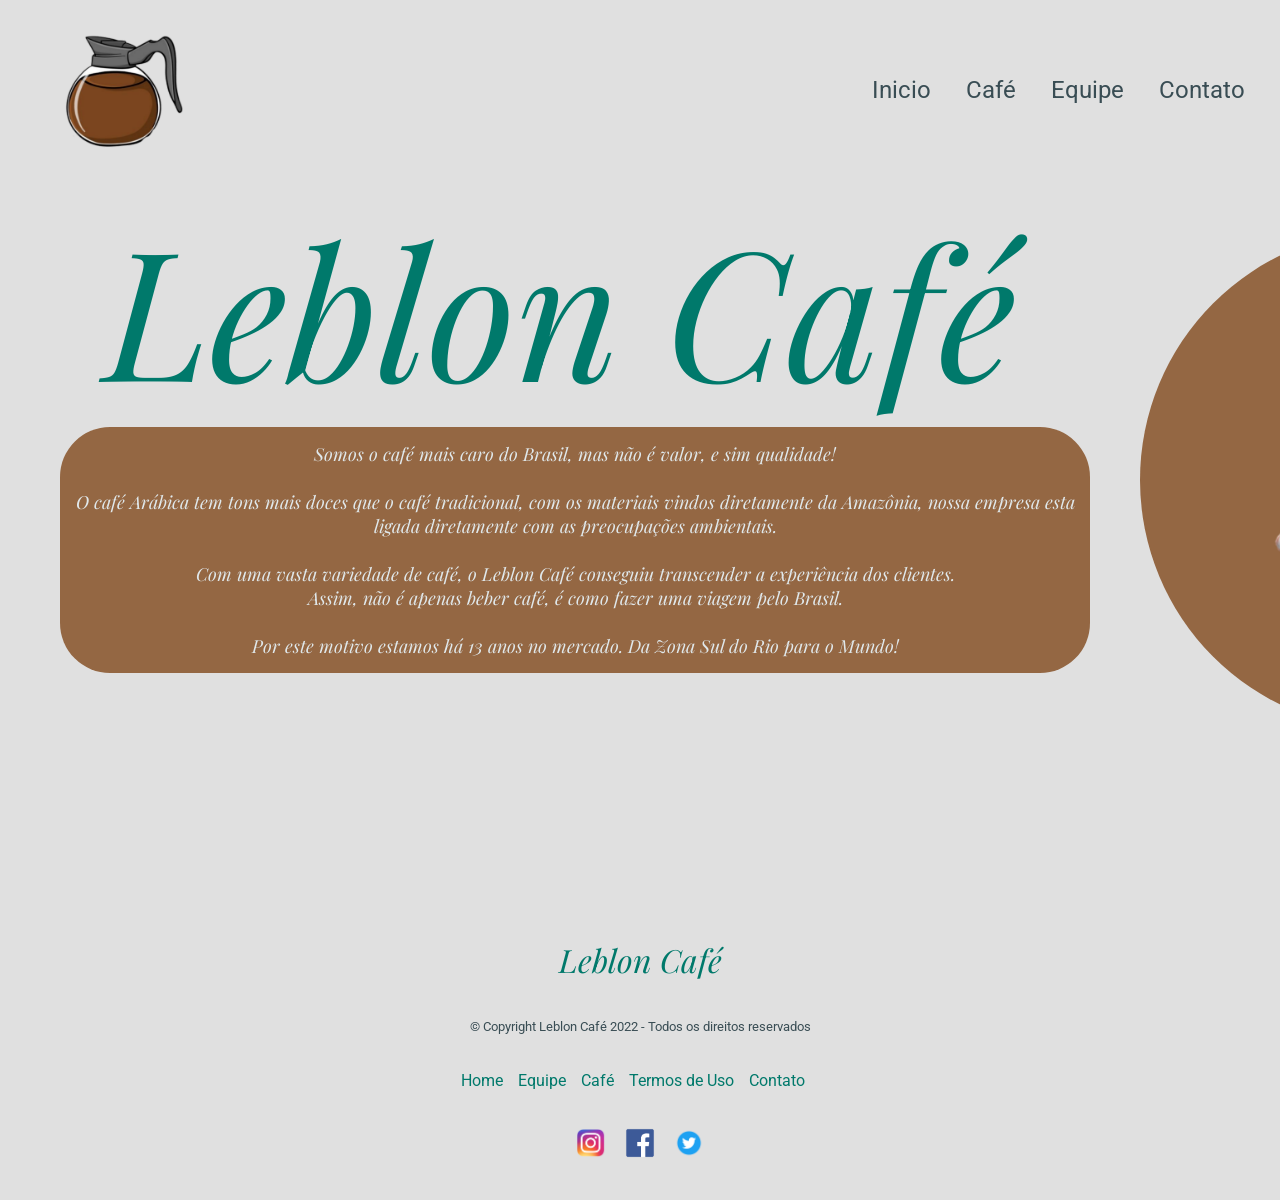
<file: index.html>
<!DOCTYPE html>
<html lang="en">
<head>
    <meta charset="UTF-8">
    <meta http-equiv="X-UA-Compatible" content="IE=edge">
    <meta name="viewport" content="width=device-width, initial-scale=1.0">
    <title>Leblon Café</title>
    <link rel="shortcut icon" href="./assets/cafezinho.png" type="image/x-icon">
    <link rel="stylesheet" href="style.css">
    <link rel="stylesheet" href="media.css">
</head>
<body>
    <header>
        <nav>
            <a class="logo" href="./index.html"><img src="./assets/cafezinho.png" alt="Logo Cafeteria"></a>
            <nav class="navega"><a href="./index.html">Inicio</a><a href="./cafe.html">Café</a><a href="./equipe.html">Equipe</a><a href="./contatos.html">Contato</a></nav>
            <div class="dropdown">
                <button class="dropbtn">
                    <img src="./assets/Hamburger_icon.svg.png">
                    <i class="fa fa-caret-down"></i>
                </button>
                  <div class="dropdown-content">
                    <a class="dropdown_item-1" href="./index.html">Home</a>
                    <a class="dropdown_item-2" href="./cafe.html">Café</a>
                    <a class="dropdown_item-3" href="./equipe.html">Equipe</a>
                    <a class="dropdown_item-4" href="./contatos.html">Contato</a>
                  </div>
            </div>
        </nav>
    </header>
    <main>
        <div class="conteudo">
            <div class="leblon">
                Leblon Café 
                <div class="apresentacao">
                    <h2>Somos o café mais caro do Brasil, mas não é valor, e sim qualidade!<br>
                        <br>
                        O café Arábica tem tons mais doces que o café tradicional, com os materiais vindos diretamente da Amazônia, nossa empresa esta ligada diretamente com as preocupações ambientais.<br>
                        <br>
                        Com uma vasta variedade de café, o Leblon Café conseguiu transcender a experiência dos clientes.<br>
                        Assim, não é apenas beber café, é como fazer uma viagem pelo Brasil.<br>
                        <br>
                        Por este motivo estamos há 13 anos no mercado. Da Zona Sul do Rio para o Mundo!<br>
                    </h2>
                </div>
            </div>
            <div class="imgcafe"><img  src="./assets/cafezinhoDoZe.png" alt="Café imagem"></div>
        </div>
    </main>
    <footer>
        <div class="footer_nome"><a href="#">Leblon Café</a></div>
        <div class="footer_copy">© Copyright Leblon Café 2022 - Todos os direitos reservados</div>
        <div class="footer_links">
            <ul>
                <li><a href="./index.html">Home</a></li>
                <li><a href="./equipe.html">Equipe</a></li>
                <li><a href="./cafe.html">Café</a></li>
                <li><a href="#">Termos de Uso</a></li>
                <li><a href="./contatos.html">Contato</a></li>
            </ul>
        </div>
        <div class="footer_redes">
            <a href="#"><img src="./assets/instagram.png" alt="instagram"></a>
            <a href="#"><img src="./assets/facebook.png" alt="facebook"></a>
            <a href="#"><img src="./assets/twitter.png" alt="twitter"></a>
        </div>
    </footer>
</body>
</html>
</file>
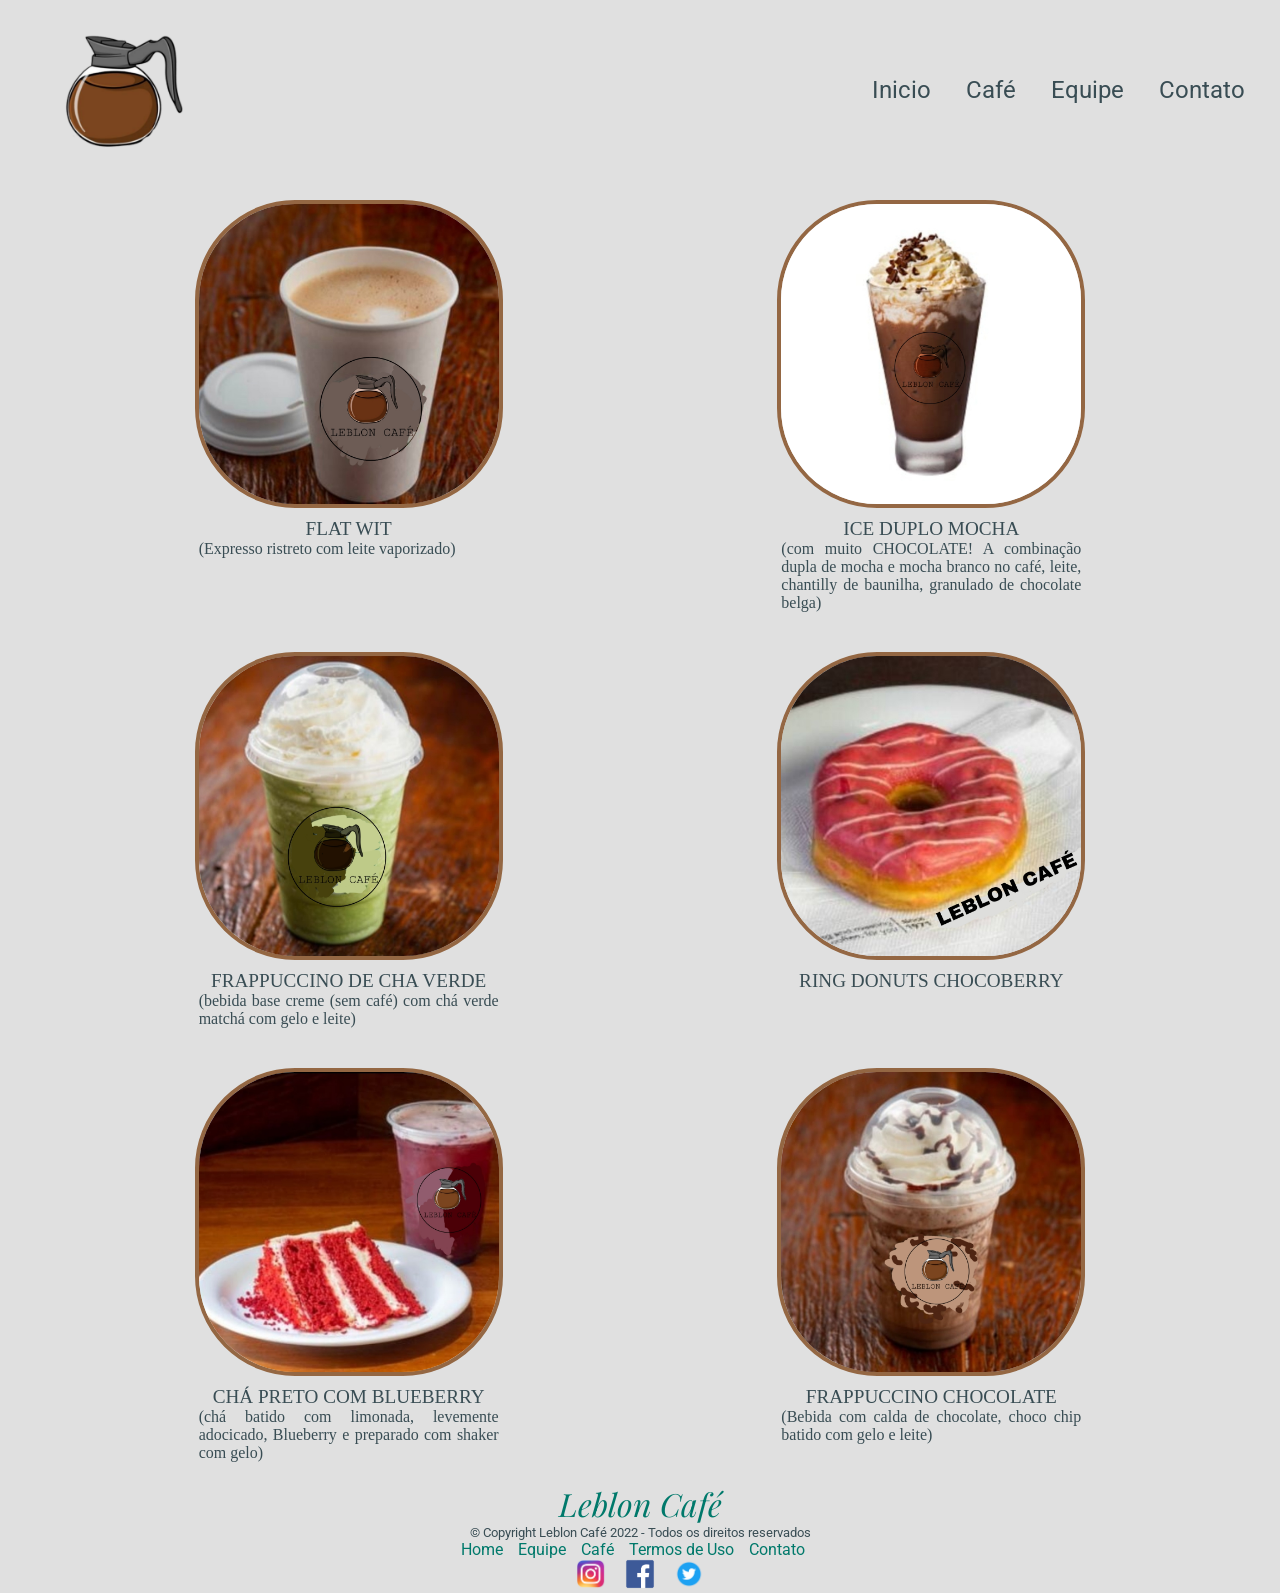
<file: cafe.html>
<!DOCTYPE html>
<html lang="en">
<head>
    <meta charset="UTF-8">
    <meta http-equiv="X-UA-Compatible" content="IE=edge">
    <meta name="viewport" content="width=device-width, initial-scale=1.0">
    <title>Leblon Café - Produtos</title>
    <link rel="shortcut icon" href="./assets/cafezinho.png" type="image/x-icon">
    <link rel="stylesheet" href="style.css">
    <link rel="stylesheet" href="media.css">
</head>
<body>
    <header>
        <nav>
            <a class="logo" href="./index.html"><img src="./assets/cafezinho.png" alt="Logo Cafeteria"></a>
            <nav class="navega"><a href="./index.html">Inicio</a><a href="./cafe.html">Café</a><a href="./equipe.html">Equipe</a><a href="./contatos.html">Contato</a></nav>
            <div class="dropdown">
                <button class="dropbtn">
                    <img src="./assets/Hamburger_icon.svg.png">
                    <i class="fa fa-caret-down"></i>
                </button>
                  <div class="dropdown-content">
                    <a class="dropdown_item-1" href="./index.html">Home</a>
                    <a class="dropdown_item-2" href="./cafe.html">Café</a>
                    <a class="dropdown_item-3" href="./equipe.html">Equipe</a>
                    <a class="dropdown_item-4" href="./contatos.html">Contato</a>
                  </div>
            </div>
        </nav>
    </header>
    <main>
        <div class="conteudo">
            <div class="css">
                <div class="produto">
                    <figure><img class="cafe" src="./assets/Picsart 1.jpg"><figcaption class="produto_preco">R$150,00</figcaption></figure>
                    <p class="produto_texto">FLAT WIT</p>
                    <p class="produto_texto_descricao">
                        (Expresso ristreto com leite vaporizado)
                    </p>
                </div>
                <div class="produto">
                    <figure><img class="cafe" src="./assets/Picsart_2.jpg"><figcaption class="produto_preco">R$500,00</figcaption></figure>
                    <p class="produto_texto">ICE DUPLO MOCHA</p>
                    <p class="produto_texto_descricao">
                        (com muito CHOCOLATE! A combinação dupla de mocha e mocha branco no café, leite, chantilly de baunilha, granulado de chocolate belga)
                    </p>
                    
                </div>
                <div class="produto">
                    <figure><img class="cafe" src="./assets/Picsart_3.jpg"><figcaption class="produto_preco">R$200,00</figcaption></figure>
                    <p class="produto_texto">FRAPPUCCINO DE CHA VERDE</p>
                    <p class="produto_texto_descricao">
                        (bebida base creme (sem café) com chá verde matchá com gelo e leite)
                    </p>
                </div>
                <div class="produto">
                    <figure><img class="cafe" src="./assets/Picsart_4.jpg"><figcaption class="produto_preco">R$50,00</figcaption></figure>
                    <p class="produto_texto">RING DONUTS CHOCOBERRY</p>
                    <p class="produto_texto_descricao"></p>
                </div>
                <div class="produto">
                    <figure><img class="cafe" src="./assets/Picsart_5.jpg"><figcaption class="produto_preco">R$350,00</figcaption></figure>
                    <p class="produto_texto">CHÁ PRETO COM BLUEBERRY</p>
                     <p class="produto_texto_descricao">
                        (chá batido com limonada, levemente adocicado, Blueberry e preparado com shaker com gelo)
                     </p>
                </div>
                <div class="produto">
                    <figure><img class="cafe" src="./assets/Picsart_6.jpg"><figcaption class="produto_preco">R$400,00</figcaption></figure>
                    <p class="produto_texto">FRAPPUCCINO CHOCOLATE </p>
                    <p class="produto_texto_descricao">
                        (Bebida com calda de chocolate, choco chip batido com gelo e leite)
                    </p>
                </div>
            </div>
        </div>
    </main>
    <footer>
        <div class="footer_nome"><a href="#">Leblon Café</a></div>
        <div class="footer_copy">© Copyright Leblon Café 2022 - Todos os direitos reservados</div>
        <div class="footer_links">
            <ul>
                <li><a href="./index.html">Home</a></li>
                <li><a href="./equipe.html">Equipe</a></li>
                <li><a href="./cafe.html">Café</a></li>
                <li><a href="#">Termos de Uso</a></li>
                <li><a href="./contatos.html">Contato</a></li>
            </ul>
        </div>
        <div class="footer_redes">
            <a href="#"><img src="./assets/instagram.png" alt="instagram"></a>
            <a href="#"><img src="./assets/facebook.png" alt="facebook"></a>
            <a href="#"><img src="./assets/twitter.png" alt="twitter"></a>
        </div>
    </footer>
</body>
</html>
</file>
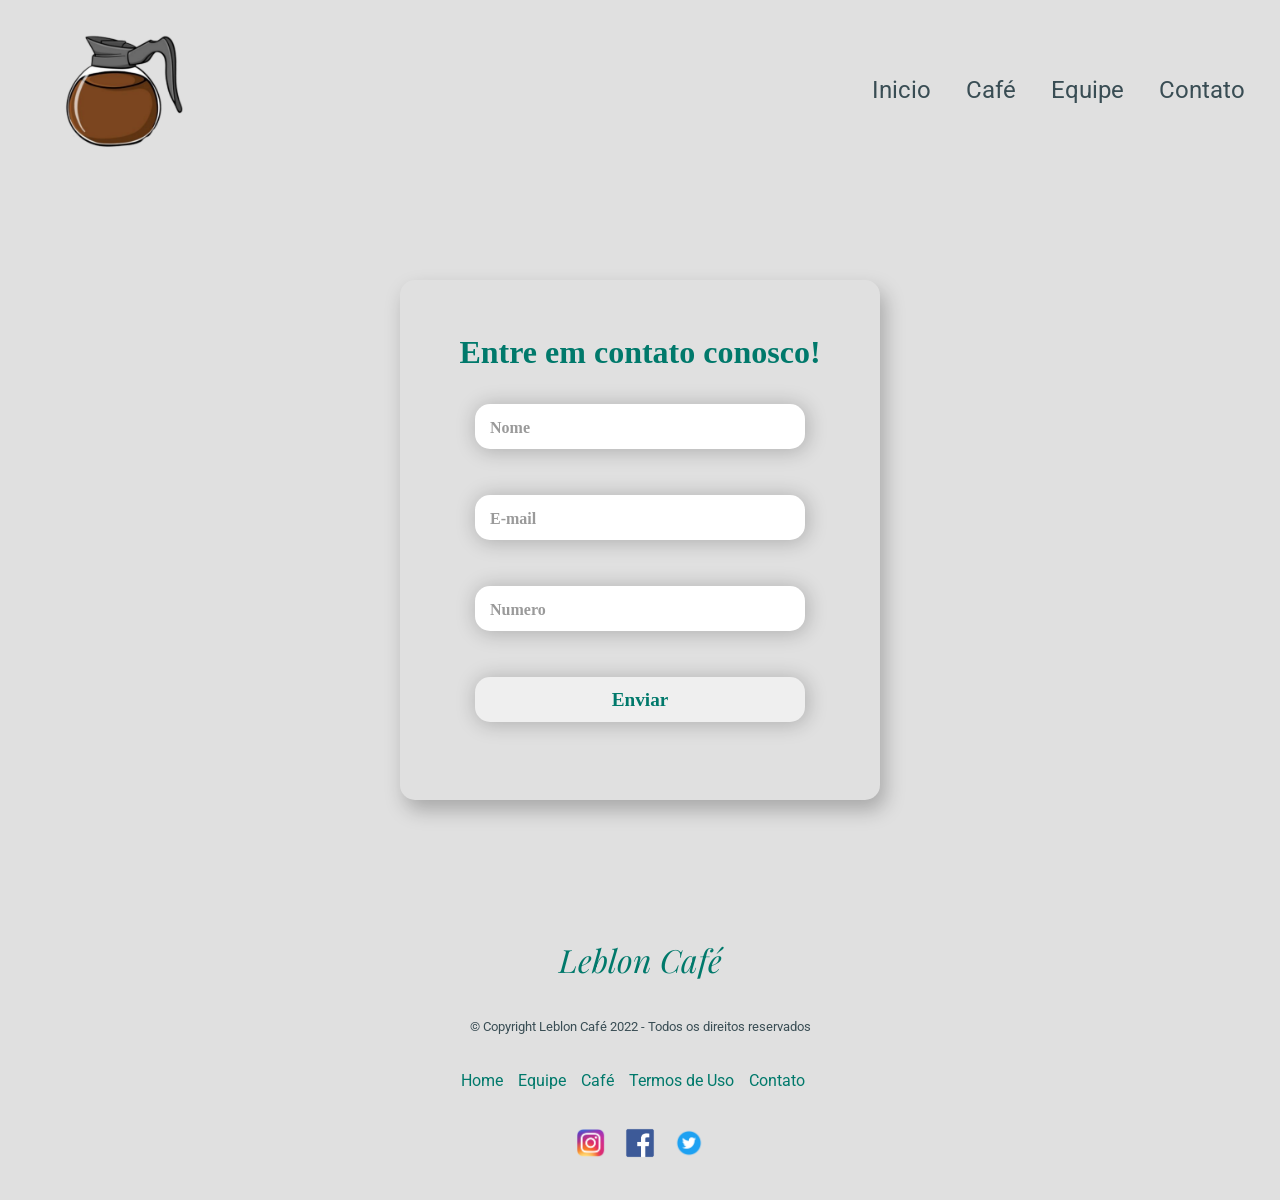
<file: contatos.html>
<!DOCTYPE html>
<html lang="en">
<head>
    <meta charset="UTF-8">
    <meta http-equiv="X-UA-Compatible" content="IE=edge">
    <meta name="viewport" content="width=device-width, initial-scale=1.0">
    <title>Leblon Café - Contato</title>
    <link rel="shortcut icon" href="./assets/cafezinho.png" type="image/x-icon">
    <link rel="stylesheet" href="style.css">
    <link rel="stylesheet" href="media.css">
</head>
<body>
    <header>
        <nav>
            <a class="logo" href="./index.html"><img src="./assets/cafezinho.png" alt="Logo Cafeteria"></a>
            <nav class="navega"><a href="./index.html">Inicio</a><a href="./cafe.html">Café</a><a href="./equipe.html">Equipe</a><a href="./contatos.html">Contato</a></nav>
            <div class="dropdown">
                <button class="dropbtn">
                    <img src="./assets/Hamburger_icon.svg.png">
                    <i class="fa fa-caret-down"></i>
                </button>
                  <div class="dropdown-content">
                    <a class="dropdown_item-1" href="./index.html">Home</a>
                    <a class="dropdown_item-2" href="./cafe.html">Café</a>
                    <a class="dropdown_item-3" href="./equipe.html">Equipe</a>
                    <a class="dropdown_item-4" href="./contatos.html">Contato</a>
                  </div>
            </div>
        </nav>
    </header>
    <main>
        <div class="contato">
            <form action="" class="formulario" id="formulario" method="POST" name="formulario" novalidate>
                <p class="form_titulo">Entre em contato conosco!</p>
                <input type="text" class="a" placeholder="Nome" required id="nome" >
                <input type="email" class="a" placeholder="E-mail" required id="email">
                <input type="number" class="a" placeholder="Numero" required id="numero" max="9">
                <p class="validaErro">Parametro(s) incorreto(s)</p>
                <button class="botao" type="submit"  onclick="validaForm()">Enviar</button>
            </form>
            <div class="modalzin">
                <p class="modal_texto">Contato Enviado com sucesso!</p>
                <img src="./assets/ok.png" alt="">
                <button class="modal_botao" onclick="fechaModal()">Fechar</button>
            </div>
        </div>
    </main>
    <footer>
        <div class="footer_nome"><a href="#">Leblon Café</a></div>
        <div class="footer_copy">© Copyright Leblon Café 2022 - Todos os direitos reservados</div>
        <div class="footer_links">
            <ul>
                <li><a href="./index.html">Home</a></li>
                <li><a href="./equipe.html">Equipe</a></li>
                <li><a href="./cafe.html">Café</a></li>
                <li><a href="#">Termos de Uso</a></li>
                <li><a href="./contatos.html">Contato</a></li>
            </ul>
        </div>
        <div class="footer_redes">
            <a href="#"><img src="./assets/instagram.png" alt="instagram"></a>
            <a href="#"><img src="./assets/facebook.png" alt="facebook"></a>
            <a href="#"><img src="./assets/twitter.png" alt="twitter"></a>
        </div>
    </footer>
    <script src="contatos.js"></script>
</body>
</html>
</file>
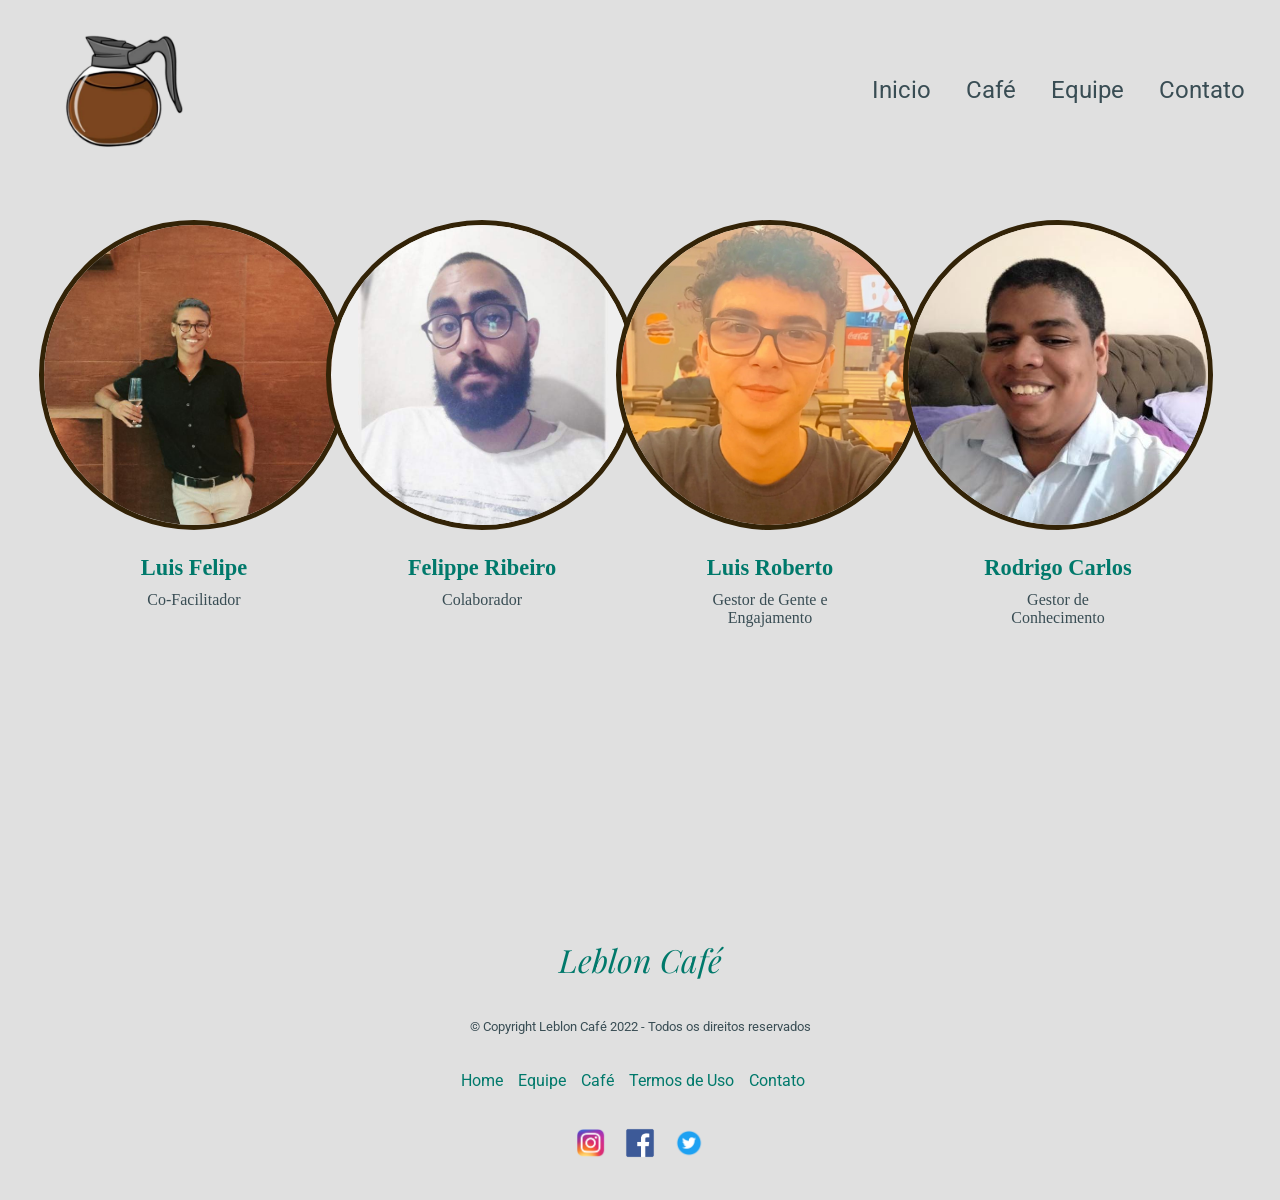
<file: equipe.html>
<!DOCTYPE html>
<html lang="en">
<head>
    <meta charset="UTF-8">
    <meta http-equiv="X-UA-Compatible" content="IE=edge">
    <meta name="viewport" content="width=device-width, initial-scale=1.0">
    <title>Leblon Café - Equipe</title>
    <link rel="shortcut icon" href="./assets/cafezinho.png" type="image/x-icon">
    <link rel="stylesheet" href="style.css">
    <link rel="stylesheet" href="media.css">
</head>
<body>
    <header>
        <nav>
            <a class="logo" href="./index.html"><img src="./assets/cafezinho.png" alt="Logo Cafeteria"></a>
            <nav class="navega"><a href="./index.html">Inicio</a><a href="./cafe.html">Café</a><a href="./equipe.html">Equipe</a><a href="./contatos.html">Contato</a></nav>
            <div class="dropdown">
                <button class="dropbtn">
                    <img src="./assets/Hamburger_icon.svg.png">
                    <i class="fa fa-caret-down"></i>
                </button>
                  <div class="dropdown-content">
                    <a class="dropdown_item-1" href="./index.html">Home</a>
                    <a class="dropdown_item-2" href="./cafe.html">Café</a>
                    <a class="dropdown_item-3" href="./equipe.html">Equipe</a>
                    <a class="dropdown_item-4" href="./contatos.html">Contato</a>
                  </div>
            </div>
        </nav>
    </header>
    <main>
        <div class="conteudo">
            <div class="conteudo_equipe">
                <div class="foto">   <img class="pirulito" src="./assets/lipe.jpg" alt=""> <p class="foto_nome">Luis Felipe</p><p class="foto_titulo">Co-Facilitador</p> </div>
                <div class="foto">   <img class="pirulito" src="./assets/IMG-20221026-WA0034.jpg" alt=""> <p class="foto_nome">Felippe Ribeiro</p><p class="foto_titulo">Colaborador</p> </div>
                <div class="foto">   <img class="pirulito" src="./assets/lroberto.jpg" alt=""> <p class="foto_nome">Luis Roberto</p><p class="foto_titulo">Gestor de Gente e Engajamento</p> </div>
                <div class="foto">   <img class="pirulito" src="./assets/Rodrigo.jpg" alt=""> <p class="foto_nome">Rodrigo Carlos</p><p class="foto_titulo">Gestor de Conhecimento</p> </div> 
            </div>


        </div>
    </main>
    <footer>
        <div class="footer_nome"><a href="#">Leblon Café</a></div>
        <div class="footer_copy">© Copyright Leblon Café 2022 - Todos os direitos reservados</div>
        <div class="footer_links">
            <ul>
                <li><a href="./index.html">Home</a></li>
                <li><a href="./equipe.html">Equipe</a></li>
                <li><a href="./cafe.html">Café</a></li>
                <li><a href="#">Termos de Uso</a></li>
                <li><a href="./contatos.html">Contato</a></li>
            </ul>
        </div>
        <div class="footer_redes">
            <a href="#"><img src="./assets/instagram.png" alt="instagram"></a>
            <a href="#"><img src="./assets/facebook.png" alt="facebook"></a>
            <a href="#"><img src="./assets/twitter.png" alt="twitter"></a>
        </div>
    </footer>
</body>
</html>
</file>
<file: style.css>
@import url('https://fonts.googleapis.com/css2?family=Major+Mono+Display&display=swap');
@import url('https://fonts.googleapis.com/css2?family=Roboto:ital,wght@0,100;0,300;0,400;0,500;0,700;0,900;1,100;1,300;1,400;1,500;1,700;1,900&display=swap');
@import url('https://fonts.googleapis.com/css2?family=Major+Mono+Display&family=Playfair+Display:ital,wght@0,400;0,500;0,600;1,400;1,500&display=swap');
* {
    margin: 0;
    padding: 0;
    border: 0;
    font-size: 100%;
    font: inherit;
    vertical-align: baseline;
    list-style: none;
}
body {
    height: calc(100vh + 300px);
    display: flex;
    flex-direction: column;
    overflow-x: hidden;

}
header{
    flex: 0.05;
    background-color: #e0e0e0;
    display: flex;
    font-family: 'Roboto', sans-serif;
    font-size: 1.5rem;
    color: #394d54;
    
}
nav {
    display: flex;
    width: 100%;
    justify-content: space-around;
}
.dropdown {
    display: none;
}
nav img{
    height: 100%;
    width: fit-content;
}
.logo{
    width: 18.75rem;
    height: 11.25rem;
    display: flex;
    justify-content: center;
}
nav .navega {
    text-align: center;
    align-items: center;
    justify-content: flex-end;
    display: flex;

}
nav .navega a:hover {
    color: #ad5c1a;
    transition: all .6s;
}
.navega a{
    padding-right: 35px;
    cursor: pointer;
    text-decoration: none;
    color: #394d54;
}
main{
    flex: 0.95;
    background-color:  #e0e0e0;
}
/* meio */

/* circulo */
.conteudo{
    display: flex;
    justify-content: space-between;
    align-items: center;
    width: 100%;
}
.imgcafe {
    position: relative;
    top: 50px;
    right: -50px;
    background-color: #946743;
    border-radius: 100%;
    height: 500px;
    width: 500px;
}
.imgcafe img{
    height: 500px;
    width: 500px;
    padding-right: 100px;   
}
.leblon {
    font-size: 180px;
    text-align: center;
    font-family: 'Playfair Display', serif;
    font-style: italic;
    color: #00796b;
    margin-left: 30px;
    
}

.apresentacao{
    font-size: 18px;
    width: 1000px;
    font-style: oblique;
    background-color: #946743;
    border-radius: 50px;
    padding: 15px;
    margin-left: 30px;
}

h2 {text-align: center;
   color: #e0e8eb; 
}

/* RODAPÉ */
footer{
    height: 300px;
    background-color: #e0e0e0;
    color: #394d54;
    display: flex;
    width: 100%;
    /* box-shadow: #e0e0e0 0px 70px 50px 0px inset; */
    align-items: center;
    justify-content: space-evenly;
    flex-direction: column;
    font-weight: 400;
    font-family: 'Roboto', sans-serif;
}
footer a{
    color: #00796b;
    text-decoration: none;
}
.footer_nome{
    font-size: 2rem;
    text-align: center;
    font-family: 'Playfair Display', serif;
    font-style: italic;
}
.footer_copy{
    font-size: 0.8rem;
    text-align: center;
}
.footer_links{
    width: 100%;
    font-size: 1rem;
    display: block;
}
.footer_links ul{
    display: flex;
    padding: 0;
    justify-content: center;
}
.footer_links ul li{
    padding-right: 15px;
}
.footer_links ul li a:hover{
    color: #ad5c1a;
    transition: all .6s;
}
.footer_redes img{
    height: 30px;
    padding: 0 5px;
}

/* formulario */

.contato { 
    width: 100%;
    height: 100%; 
    display: flex;
    align-items: center;
    justify-content: center;
}

.formulario {
    min-width: 480px;
    height: 520px;
    background-image: linear-gradient(to right, );
    display: flex;
    flex-direction: column;
    justify-content: center;
    align-items: center;
    border-radius: 15px;
    box-shadow: 5px 10px 20px #00000040;
    
    
}

.a{

    width: 300px;
    height: 45px;
    margin: 23px 0;
    border-radius: 15px;
    box-shadow: 1.5px 1.5px 20px 1px #00000038;
    border: none;
    outline: none;
    padding-left: 15px;
    padding-right: 15px;
    font-size: 1.2rem;
    color: grey;

}

.botao {
    
    width: 330px;
    height: 45px;
    margin: 23px 0;
    border-radius: 15px;
    box-shadow: 1.5px 1.5px 20px 1px #00000038;
    border: none;
    outline: none;
    padding-left: 15px;
    padding-right: 15px;
    font-size: 1.2rem;
    color: #00796b;
    font-weight: 700;
}
.botao:hover{
    background-color: #00796b;
    color: #e0e0e0;
    transition: all 0.6s;
}
.botao:active{
    transform: scale(1.02);
}
    
.a::placeholder{
    color: #9a9a9a;
    font-weight: 700;
    font-size: 1rem;
    
}

.form_titulo {
    font-size: 2rem;
    color: #00796b;
    font-weight: 600;
    margin-bottom: 10px;
    
}
input::-webkit-outer-spin-button,
input::-webkit-inner-spin-button {
-webkit-appearance: none;
margin: 0;
}

input[type=number] {
-moz-appearance: textfield;
}

.validaErro {
    display: none;
    font-size: 14px;
    color: red;
}
/* café */
.css{
    display: flex;
    flex-wrap: wrap;
    justify-content: space-evenly ;
    width: 100%;
    
}
.produto{
    margin: 20px 80px;
    display: flex;
    flex-direction: column;
    align-items: center;
}
.cafe{
    height: 300px;
    width: 300px;
    border-radius: 100px;
    object-fit: cover;
    border: 4px solid #946743;
    display: flex;
    
    
}
figure{
    position: relative;
    border-radius: 100px;
}
figcaption{
    display: none;
}
figure:hover figcaption{
    display: block;
}
figure:hover .cafe{
    opacity: 0.4;
    filter: blur(2px);
    transition: all 0.2s;
}
figcaption{
    position: absolute;
    top: 40%;
    right: 28%;
    font-size: 2rem;
    color: #394d54;
    text-shadow: 0px 0px 5px #394d54;
}

.produto_texto{
    margin-top: 10px;
    font-size: 1.2rem;
    color: #394d54;
    text-align: center;
}
.produto_texto_descricao{
    font-size: 1rem;
    color: #394d54;
    text-align: justify;
    display: flex;
    align-items: center;
    width: 300px;
}

/* equipe */
.conteudo_equipe{
    display: flex;
    width: 90%;
    justify-content: space-around;
}
.foto {
    width: 150px;
    height: 150px;
    margin: 40px 0 0 100px;
    display: flex;
    flex-direction: column;
    align-items: center;
}
    
.foto_nome{
    font-size: 1.4rem;
    margin-bottom: 10px;
    color: #00796b;
    font-weight: 700;
    text-align: center;
}
.foto_titulo {
    font-size: 16px;
    color: #394d54;
    text-align: center;
}
.pirulito {
    border-radius: 100%;
    height: 300px;
    margin-bottom: 25px;
    border: 5px solid rgb(51, 35, 7);
}


/* modal */
.modalzin {
    height: 500px;
    width: 500px;
    background-color: #946743;
    position: absolute;
    border-radius: 15px;
    display: none;
    flex-direction: column;
    align-items: center;
    justify-content: space-evenly;
    z-index: 99999;
    -webkit-transition: opacity 400ms ease-in;
    -moz-transition: opacity 400ms ease-in;
    transition: opacity 400ms ease-in;
}
.modalzin img{
    height: 50px;
    width: 50px;
    filter: invert();
}
.modal_texto {
    font-size: 1.5rem;
    font-weight: 700;
    color: #fff;
}
.modal_botao {
    width: 300px;
    height: 45px;
    border-radius: 5px;
    color: #946743;
}
.modal_botao:hover {
    background-color: #e0e0e0;
    transition: all 0.2s;
}
</file>
<file: media.css>
@media (max-width: 1200px) {
  .leblon {
    font-size: 6rem;
    
  }
  .apresentacao{
    width: 600px;
    font-size: 20px;
  }
  .conteudo {
    display: flex;
    justify-content: space-between;
  }
  .imgcafe img{
    height: 300px;
    width: 300px;   
  }
  .imgcafe {
    position: relative;
    top: 50px;
    right: 0px;
    background-color: #946743;
    border-radius: 100%;
    height: 300px;
    width: 300px;
  }

}
@media (max-width: 900px) {
  body {
    height: 150vh;

  }
  .imgcafe {
    display: none;
  }
  .leblon {
    font-size: 5rem;
    
  }
  .apresentacao{
    width: 400px;
    font-size: 18px;
  }
  .conteudo {
    display: flex;
    justify-content: center;
    align-items: flex-start;
  }
  main {
    height: 100%;
  }
  .conteudo{
    height: 100%;
  }
  .conteudo_equipe{
    height: 100%;
    display: flex;
    width: 90%;
    flex-wrap: wrap;
  }
  .foto{
    margin-left: 50px;
  }
  .pirulito {
    height: 150px;
    margin-bottom: auto;
  }
  .contato {
    align-items: flex-start;
  }
  .produto{
    margin: 20px 20px;
  }
  .cafe{
    height: 250px;
    width: 250px;
  }
  figcaption{
    top: 40%;
    right: 22%;
    font-size: 2rem;
  }
}
@media (max-width: 700px) {
  .produto{
    margin: 20px 10px;
  }
  .cafe{
    height: 200px;
    width: 200px;
  }
  .produto_texto_descricao{
    width: 200px;
  }
  figcaption{
    top: 40%;
    right: 25%;
    font-size: 1.5rem;
  }
}
@media (max-width: 600px) {
    body {
    height: 100vh;
    }
    main{
      height: 100%;
    }
    footer{
      flex: 0.2;
    }
    header{
      font-size: 1rem;
        height: 100px;
    }
    nav .navega{
        display: none;
    }
    nav {
        justify-content: space-between;
    }
    .logo{
      width: 9.375rem;
      height: 5.625rem;
  }
    .dropdown img {
        height: 40px;
        width: fit-content;
    }
    .dropdown {
        display: flex;
        overflow: hidden;
      }
      
      /* Dropdown botao */
      .dropdown .dropbtn {
        border: none;
        outline: none;
        color: #394d54;
        padding-right: 10px;
        background-color: inherit;
        font-family: inherit;
        margin: 0;
      }
      /* Dropdown conteudo */
      .dropdown-content {
        display: none;
        position: absolute;
        right: 0;
        top: 80px;
        background-color: #f9f9f9;
        min-width: 100%;
        height: 100px;
        box-shadow: 0px 8px 16px 0px rgba(0,0,0,0.2);
        z-index: 1;
      }
      
      /* Links do dropdown */
      .dropdown-content a {
        float: none;
        color: black;
        width: 100%;
        height: 100%;
        padding: 0 10px;
        text-decoration: none;
        display: flex;
        justify-content: center;
        align-items: center;
        text-align: left;
      }
      .dropdown-content a:hover {
        background-color: #ddd;
      }
      .dropdown:hover .dropdown-content {
        display: flex;
        flex-direction: row;
        justify-content: space-around;
        /* transform: translateX(40px); */
        transition: all 1s;
      }
      .footer_links {
        font-size: 0.8rem;
      }
      
      .imgcafe {
        display: none;
      }
    
    .leblon {
      font-size: 2rem;
      
    }
    .apresentacao{
      width: 240px;
      font-size: 18px;
    }
    .pirulito {
      height: 100px;
    }
    .conteudo_equipe{
      height: 100%;
      display: flex;
      flex-direction: column;
      align-items: center;
      flex-wrap: nowrap;
    }
    .foto {
      margin-left: 0;
      margin-top: 10px;

    }
    .foto p {
      display: none;
    }
    .pirulito {
      margin-bottom: 30px;
    }
    .formulario{
      min-width: 330px;
      height: 450px;
    }
    .a{
      width: 230px;
    }
    .form_titulo{
      font-size: 1.5rem;
    }
    .botao{
      width: 260px;
    }
    .modalzin {
      width: 330px;
      height: 400px;
    }
    .modal_texto{
      font-size: 1.2rem;
    }
    .modal_botao{
      width: 220px;
    }
    .produto{
      margin: 10px 10px;
    }
    .cafe{
      height: 150px;
      width: 150px;
    }
    .produto_texto_descricao{
      display: none;
    }
    .produto_texto{
      margin-top: 10px;
      font-size: 0.6rem;
      color: #394d54;
    }
    figcaption{
      top: 40%;
      right: 15%;
    }
}
@media (max-width: 400px) {
  .produto{
    margin: 3px 10px;
  }
  .produto_texto{
    display: none;
  }
  .cafe{
    height: 125px;
    width: 125px;
  }
  figcaption{
    top: 40%;
    right: 22%;
    font-size: 1rem;
  }
}
@media (max-width: 300px) {
  .cafe{
    height: 100px;
    width: 100px;
  }
  figcaption{
    top: 40%;
    right: 17%;
  }
}
</file>
